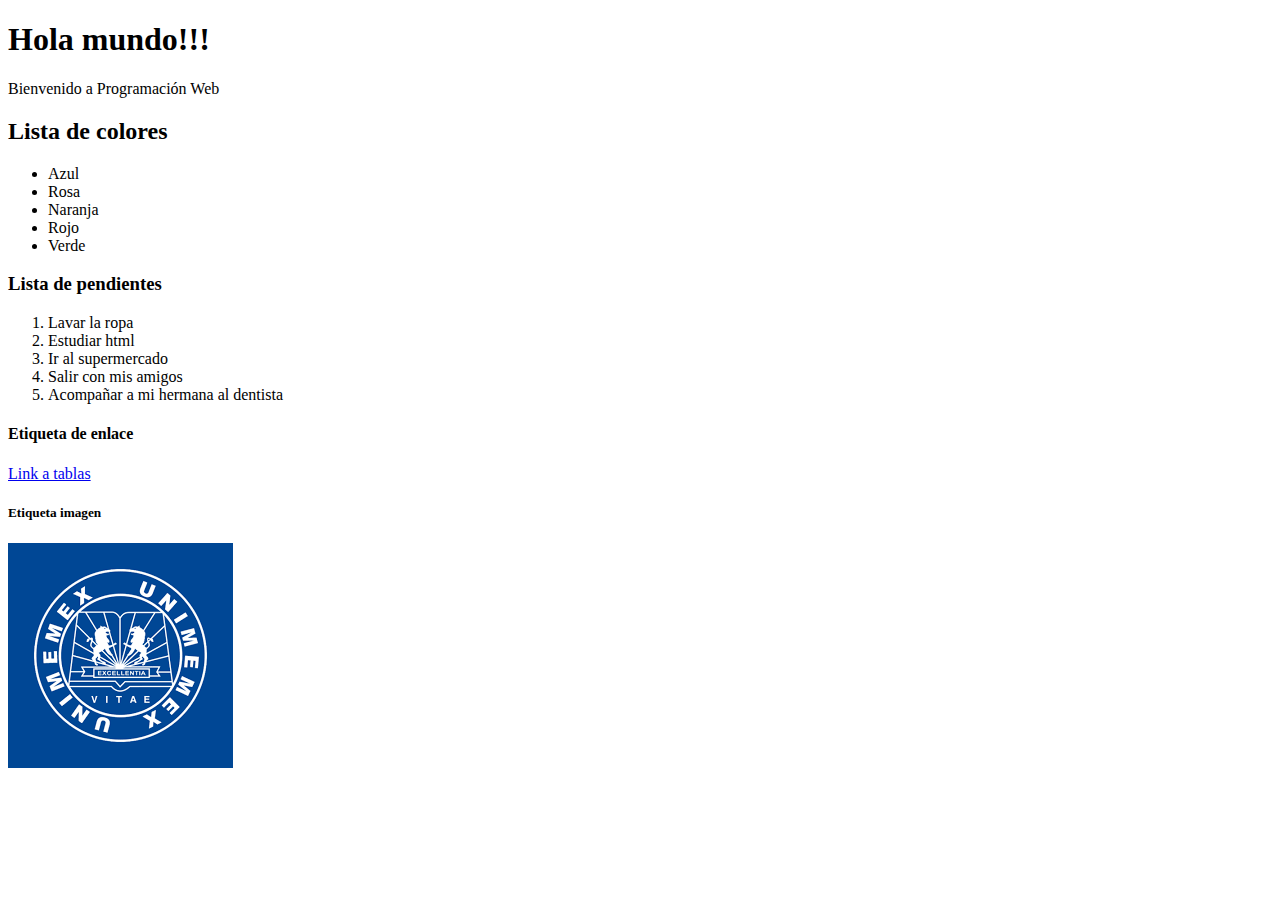
<file: Ejercicio 01/index.html>
<!DOCTYPE html>
<!-- Inicia HTML / Atributo lang para el idioma -->
<html lang="es">

	<!-- Inicia HEAD / Información no visible para el usuario -->
	<head>
		<!-- Codificación acentos y ñ -->
		<meta charset="UTF-8"> 
		<!-- El navegador adapta la página al tamaño de la pantalla-->
		<meta name="viewport" content="width=device-width, initial-scale=1.0"> 
		<!-- Titulo que aparece en la pestaña del navegador -->
		<title>Mi primera página con HTML</title>
	</head>
	<!-- Fin HEAD -->

	<!-- Inicia BODY / Contenido del sitio -->
	<body>
		
		<h1>Hola mundo!!!</h1> <!-- h1 etiqueta de encabezado / h1 a h6 -->
		
		<p>Bienvenido a Programación Web</p> <!-- p etiqueta de párrafo -->

		<h2>Lista de colores</h2>
		<ul> <!-- ul etiqueta lista desordenada -->
			<li>Azul</li>
			<li>Rosa</li>
			<li>Naranja</li>
			<li>Rojo</li>
			<li>Verde</li>
		</ul>

		<h3>Lista de pendientes</h3>
		<ol> <!-- ol etiqueta lista ordenada -->
			<li>Lavar la ropa</li>
			<li>Estudiar html</li>
			<li>Ir al supermercado</li>
			<li>Salir con mis amigos</li>
			<li>Acompañar a mi hermana al dentista</li>
		</ol>

		<h4>Etiqueta de enlace</h4>

		<a href="#">Link a tablas</a> <!-- Etiqueta de enlace -->

		<h5>Etiqueta imagen</h5>
		<img src="images/logo-unimex.png" alt="Logo de unimex" /> <!-- Etiqueta de imagen -->
	</body>
	<!-- Fin BODY-->

</html>
<!-- Fin HTML -->
</file>
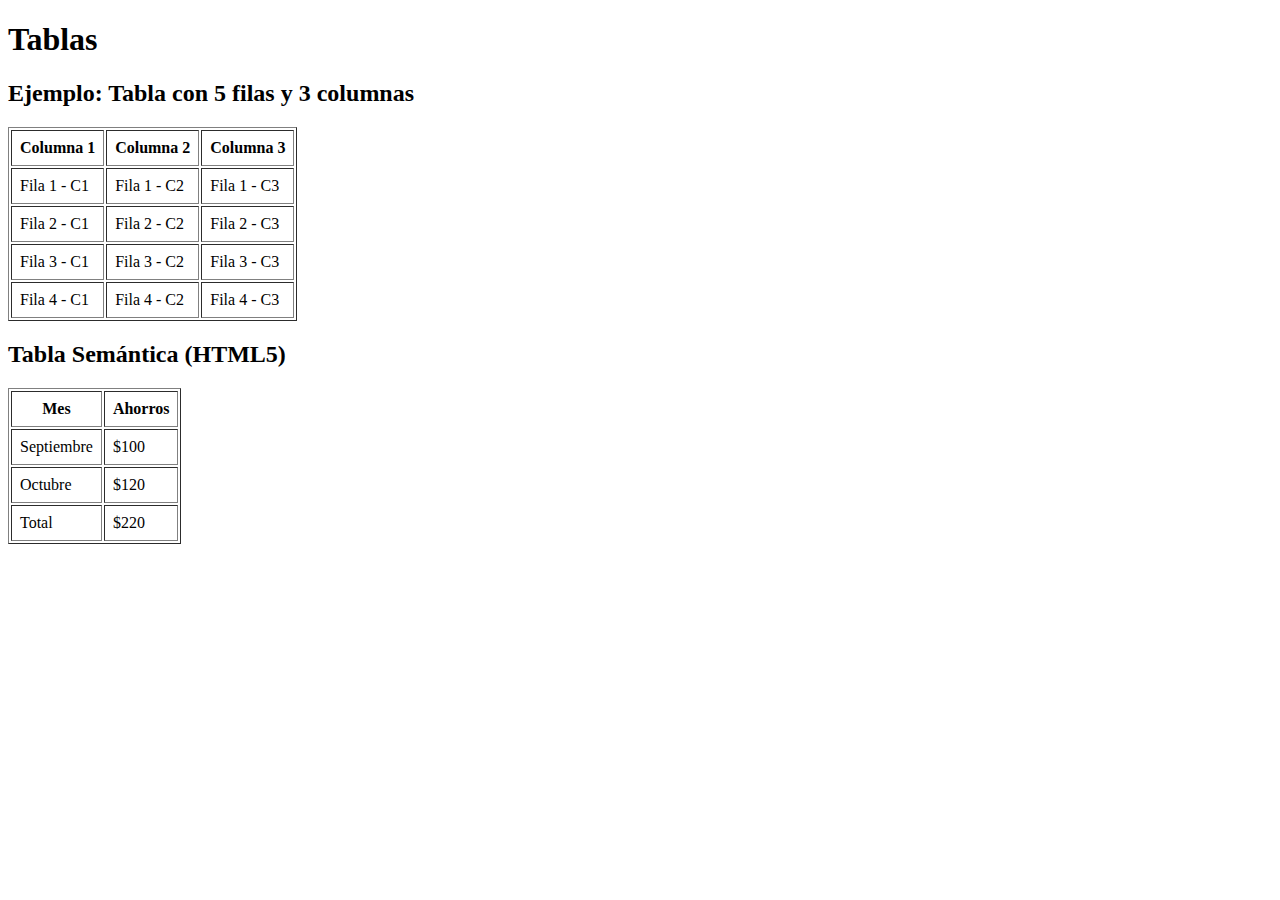
<file: Ejercicio 02/index.html>
<!DOCTYPE html>
<html lang="es">

<head>
	<meta charset="UTF-8">
	<meta name="viewport" content="width=device-width, initial-scale=1.0">
	<title>Tablas</title>
</head>

<body>

	<h1>Tablas</h1> 
	
	<h2>Ejemplo: Tabla con 5 filas y 3 columnas</h2>
	
	<!-- Inicia la tabla -->
	<table border="1" cellpadding="8">
	
		<!-- tr / etiqueta para filas Fila 1 -->
		<tr>
			<!-- th / celda de encabezado -->
			<th>Columna 1</th>
			<th>Columna 2</th>
			<th>Columna 3</th>
		</tr>
	
		<!-- Fila 2 -->
		<tr>
			<!-- td / celda de datos -->
			<td>Fila 1 - C1</td>
			<td>Fila 1 - C2</td>
			<td>Fila 1 - C3</td>
		</tr>
	
		<!-- Fila 3 -->
		<tr>
			<td>Fila 2 - C1</td>
			<td>Fila 2 - C2</td>
			<td>Fila 2 - C3</td>
		</tr>
	
		<!-- Fila 4 -->
		<tr>
			<td>Fila 3 - C1</td>
			<td>Fila 3 - C2</td>
			<td>Fila 3 - C3</td>
		</tr>
	
		<!-- Fila 5 -->
		<tr>
			<td>Fila 4 - C1</td>
			<td>Fila 4 - C2</td>
			<td>Fila 4 - C3</td>
		</tr>
	
	</table>
	<!-- Termina la tabla -->

	<h2>Tabla Semántica (HTML5)</h2>
	<!-- Tabla con thead/ tbody / tfoot -->
	<table border="1" cellpadding="8">
		<!-- Encabezado de la tabla -->
		<thead>
			<tr>
				<th>Mes</th>
				<th>Ahorros</th>
			</tr>
		</thead>
	
		<!-- Cuerpo de la tabla -->
		<tbody>
			<tr>
				<td>Septiembre</td>
				<td>$100</td>
			</tr>
			<tr>
				<td>Octubre</td>
				<td>$120</td>
			</tr>
		</tbody>
	
		<!-- Pie de la tabla -->
		<tfoot>
			<tr>
				<td>Total</td>
				<td>$220</td>
			</tr>
		</tfoot>
	</table>


</body>

</html>
</file>
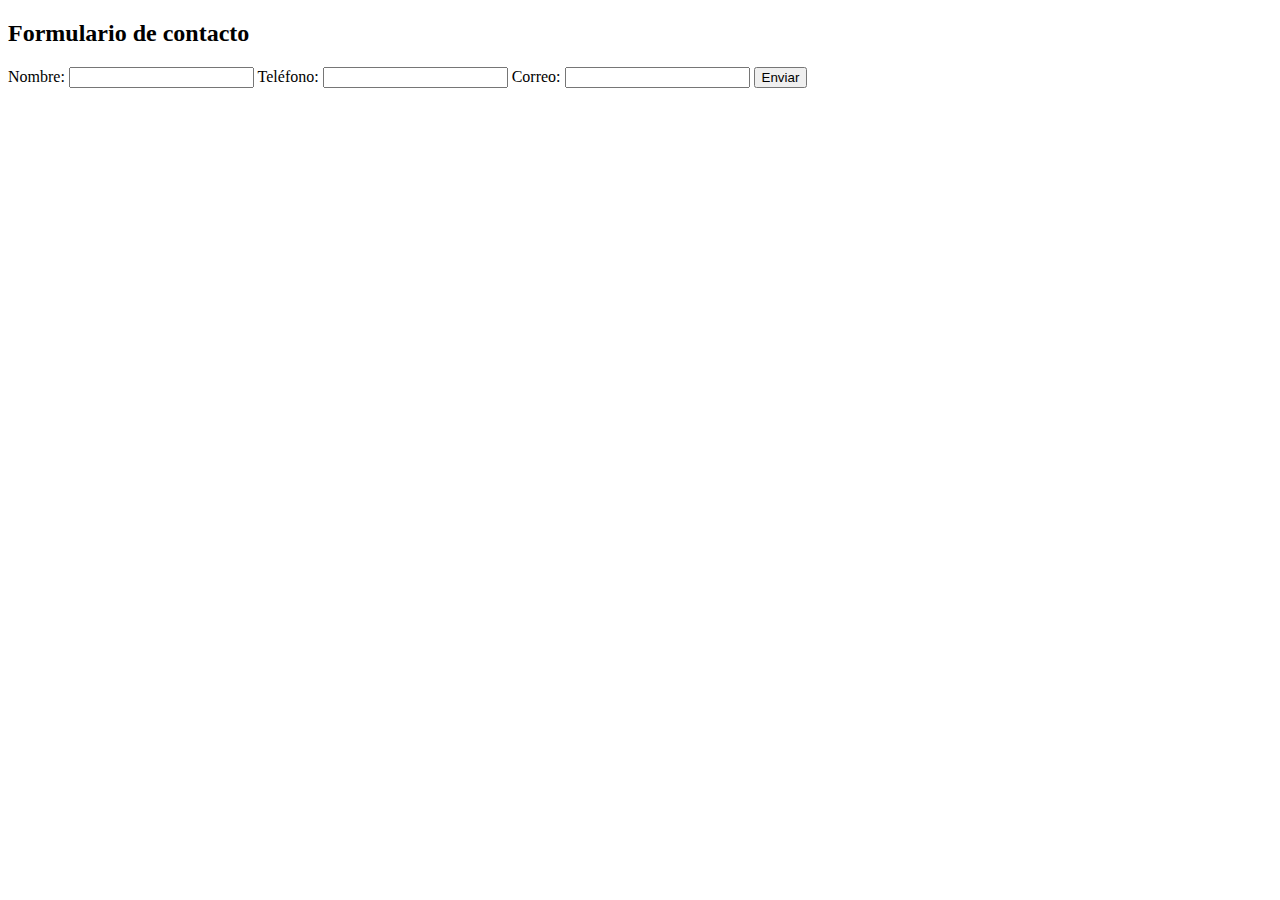
<file: Ejercicio 03/index.html>
<!DOCTYPE html>
<html lang="es">

<head>
	<meta charset="UTF-8">
	<meta name="viewport" content="width=device-width, initial-scale=1.0">
	<title>Formulario</title>
</head>


<body>

	<h2>Formulario de contacto</h2>

	<!-- Inicio del formulario -->
	<form action="#" method="post">
		<!-- action: indica a qué archivo se envían los datos del formulario -->
		<!-- method: define cómo se envían los datos: GET (en la URL) o POST (ocultos) -->

		<!-- Campo de nombre y de tipo texto -->
		<label for="nombre">Nombre:</label>
		<input type="text" id="nombre" name="nombre" required>

		<!-- Campo de teléfono y de tipo tel -->
		<label for="telefono">Teléfono:</label>
		<input type="tel" id="telefono" name="telefono" required>


		<!-- Campo de correo y de tipo email -->
		<label for="correo">Correo:</label>
		<input type="email" id="correo" name="correo" required>


		<!-- Botón de enviar -->
		<button type="submit">Enviar</button>

	</form>
	<!-- Fin del formulario -->

</body>

</html>
</file>
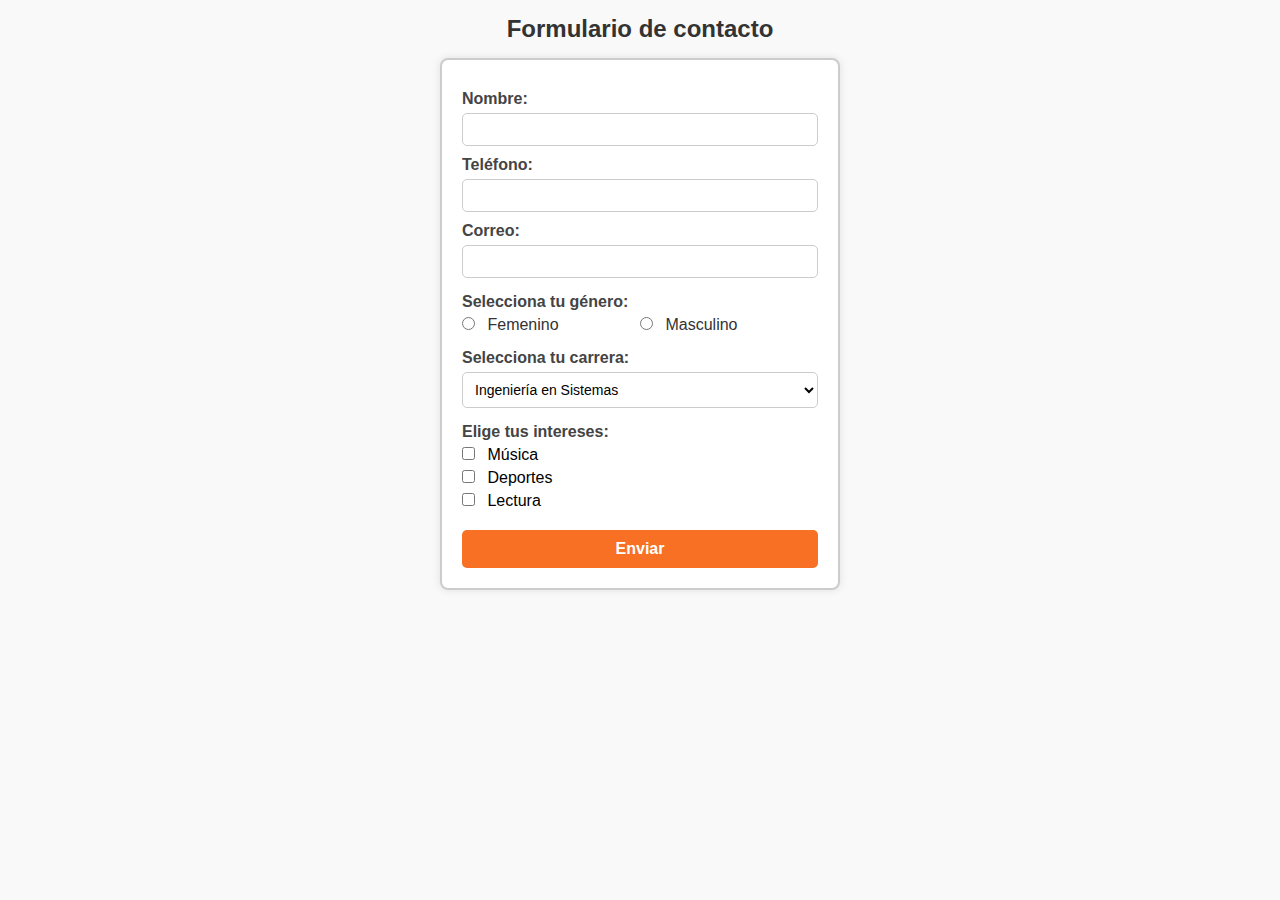
<file: Ejercicio 04/index.html>
<!DOCTYPE html>
<html lang="es">
	<head>
		<meta charset="UTF-8">
		<meta name="viewport" content="width=device-width, initial-scale=1.0">
		<title>Formulario con estilos</title>
		<link rel="stylesheet" href="css/style.css"> <!-- Establecer relaciones con otros documentos, enlaces o archivos -->
	</head>

	<body>
		<h2>Formulario de contacto</h2>

		<!-- Inicio del formulario -->
		<form id="form-contact" action="#" method="post">
			<!-- action: indica a qué archivo se envían los datos del formulario -->
			<!-- method: define cómo se envían los datos: GET (en la URL) o POST (ocultos) -->

			<!-- Campo de nombre y de tipo texto / required indica que el campo debe ser completado -->
			<label class="label" for="nombre">Nombre:</label>
			<input type="text" id="nombre" name="nombre" required>
			<!-- name: nombre del dato que se enviará -->
			<!-- value: valor que contiene el campo -->

			<!-- Campo de teléfono y de tipo tel -->
			<label class="label" for="telefono">Teléfono:</label>
			<input type="tel" id="telefono" name="telefono" required>

			<!-- Campo de correo y de tipo email -->
			<label class="label" for="correo">Correo:</label>
			<input type="email" id="correo" name="correo" required>

			<!-- Radio buttons  -->
			<p>Selecciona tu género:</p>
			<div class="flex">
				<div class="input-radio">
					<input type="radio" id="femenino" name="genero" value="Femenino">
					<label class="label-inline" for="femenino">Femenino</label>
				</div>
				<div class="input-radio">
					<input type="radio" id="masculino" name="genero" value="Masculino">
					<label class="label-inline" for="masculino">Masculino</label>
				</div>
			</div>
			
			
			<!-- Lista desplegable -->
			<label class="label" for="carrera">Selecciona tu carrera:</label>
			<select id="carrera" name="carrera">
				<option value="sistemas">Ingeniería en Sistemas</option>
				<option value="industrial">Ingeniería Industrial</option>
				<option value="civil">Ingeniería Civil</option>
				<option value="otro">Otra</option>
			</select>

			<!-- Checkbox  de selecciones múltiples -->
			<p>Elige tus intereses:</p>
			<div class="input-box">
				<input type="checkbox" id="musica" name="intereses" value="Música">
				<label for="musica">Música</label>
			</div>
			
			<div class="input-box">
				<input type="checkbox" id="deportes" name="intereses" value="Deportes">
				<label for="deportes">Deportes</label>
			</div>
			
			<div class="input-box">
				<input type="checkbox" id="lectura" name="intereses" value="Lectura">
				<label for="lectura">Lectura</label>
			</div>
			<!-- Botón de enviar -->
			<button type="submit" class="btn-send">Enviar</button>

		</form>
		<!-- Fin del formulario -->

	</body>

</html>
</file>
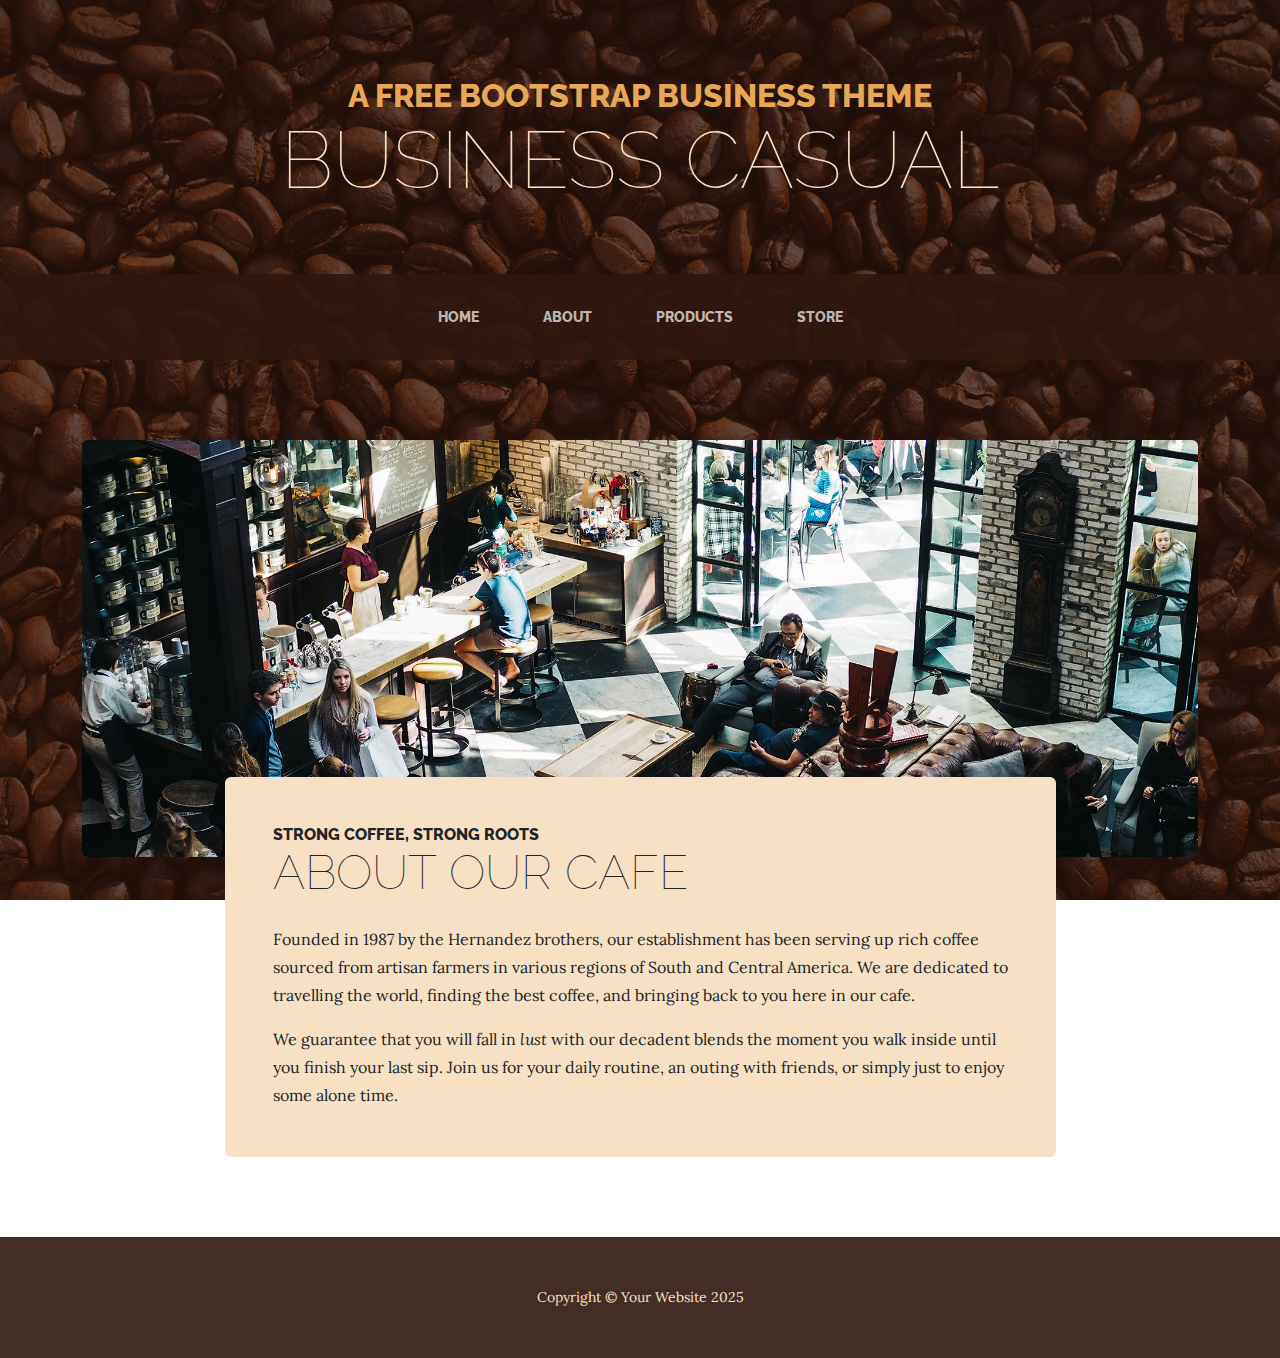
<file: tarea-02/about.html>
<!DOCTYPE html>
<html lang="en">
    <head>
        <meta charset="utf-8" />
        <meta name="viewport" content="width=device-width, initial-scale=1, shrink-to-fit=no" />
        <meta name="description" content="" />
        <meta name="author" content="" />
        <title>Business Casual - Start Bootstrap Theme</title>
        <link rel="icon" type="image/x-icon" href="assets/favicon.ico" />
        <!-- Google fonts-->
        <link href="https://fonts.googleapis.com/css?family=Raleway:100,100i,200,200i,300,300i,400,400i,500,500i,600,600i,700,700i,800,800i,900,900i" rel="stylesheet" />
        <link href="https://fonts.googleapis.com/css?family=Lora:400,400i,700,700i" rel="stylesheet" />
        <!-- Core theme CSS (includes Bootstrap)-->
        <link href="css/styles.css" rel="stylesheet" />
    </head>
    <body>
        <header>
            <h1 class="site-heading text-center text-faded d-none d-lg-block">
                <span class="site-heading-upper text-primary mb-3">A Free Bootstrap Business Theme</span>
                <span class="site-heading-lower">Business Casual</span>
            </h1>
        </header>
        <!-- Navigation-->
        <nav class="navbar navbar-expand-lg navbar-dark py-lg-4" id="mainNav">
            <div class="container">
                <a class="navbar-brand text-uppercase fw-bold d-lg-none" href="#">Start Bootstrap</a>
                <button class="navbar-toggler" type="button" data-bs-toggle="collapse" data-bs-target="#navbarSupportedContent" aria-controls="navbarSupportedContent" aria-expanded="false" aria-label="Toggle navigation"><span class="navbar-toggler-icon"></span></button>
                <div class="collapse navbar-collapse" id="navbarSupportedContent">
                    <ul class="navbar-nav mx-auto">
                        <li class="nav-item px-lg-4"><a class="nav-link text-uppercase" href="#">Home</a></li>
                        <li class="nav-item px-lg-4"><a class="nav-link text-uppercase" href="#">About</a></li>
                        <li class="nav-item px-lg-4"><a class="nav-link text-uppercase" href="#">Products</a></li>
                        <li class="nav-item px-lg-4"><a class="nav-link text-uppercase" href="#">Store</a></li>
                    </ul>
                </div>
            </div>
        </nav>
        <section class="page-section about-heading">
            <div class="container">
                <img class="img-fluid rounded about-heading-img mb-3 mb-lg-0" src="assets/img/about.jpg" alt="..." />
                <div class="about-heading-content">
                    <div class="row">
                        <div class="col-xl-9 col-lg-10 mx-auto">
                            <div class="bg-faded rounded p-5">
                                <h2 class="section-heading mb-4">
                                    <span class="section-heading-upper">Strong Coffee, Strong Roots</span>
                                    <span class="section-heading-lower">About Our Cafe</span>
                                </h2>
                                <p>Founded in 1987 by the Hernandez brothers, our establishment has been serving up rich coffee sourced from artisan farmers in various regions of South and Central America. We are dedicated to travelling the world, finding the best coffee, and bringing back to you here in our cafe.</p>
                                <p class="mb-0">
                                    We guarantee that you will fall in
                                    <em>lust</em>
                                    with our decadent blends the moment you walk inside until you finish your last sip. Join us for your daily routine, an outing with friends, or simply just to enjoy some alone time.
                                </p>
                            </div>
                        </div>
                    </div>
                </div>
            </div>
        </section>
        <footer class="footer text-faded text-center py-5">
            <div class="container"><p class="m-0 small">Copyright &copy; Your Website 2025</p></div>
        </footer>
        <!-- Bootstrap core JS-->
        <script src="https://cdn.jsdelivr.net/npm/bootstrap@5.2.3/dist/js/bootstrap.bundle.min.js"></script>
        <!-- Core theme JS-->
        <script src="js/scripts.js"></script>
    </body>
</html>
</file>
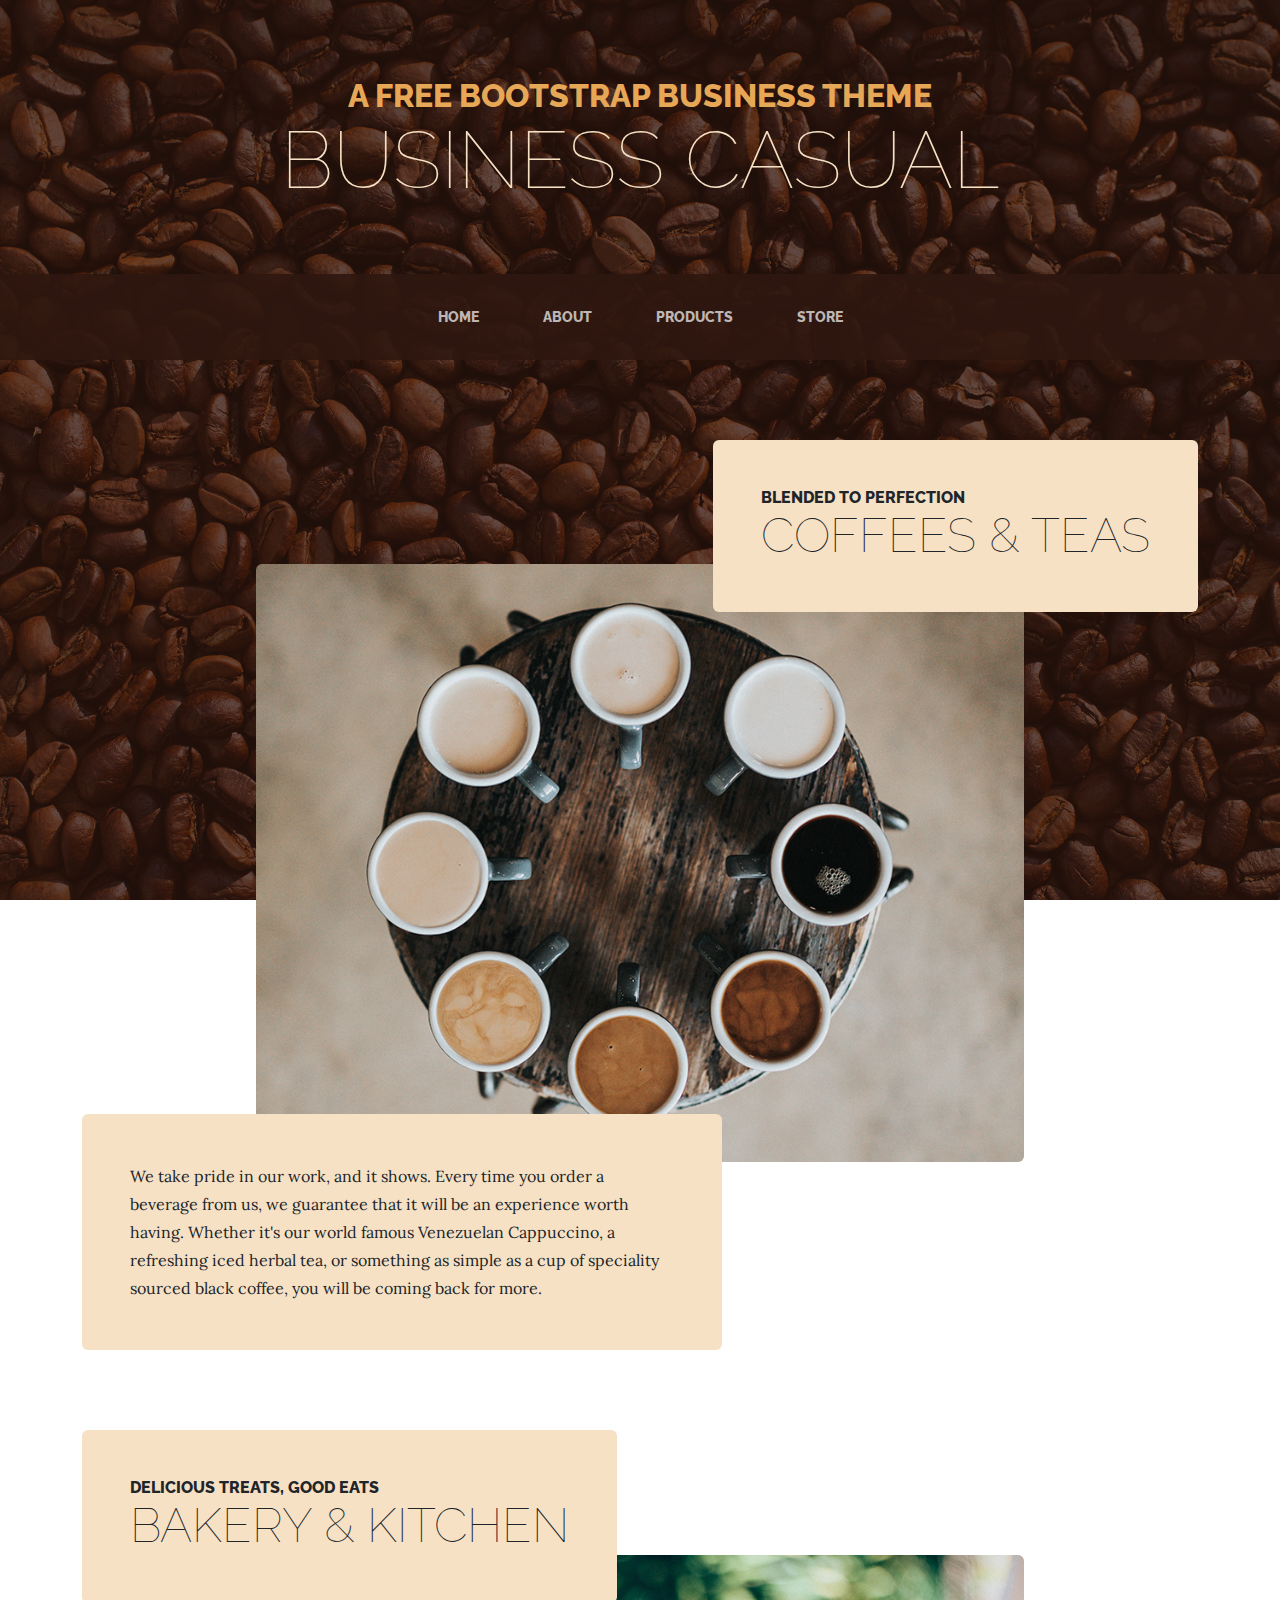
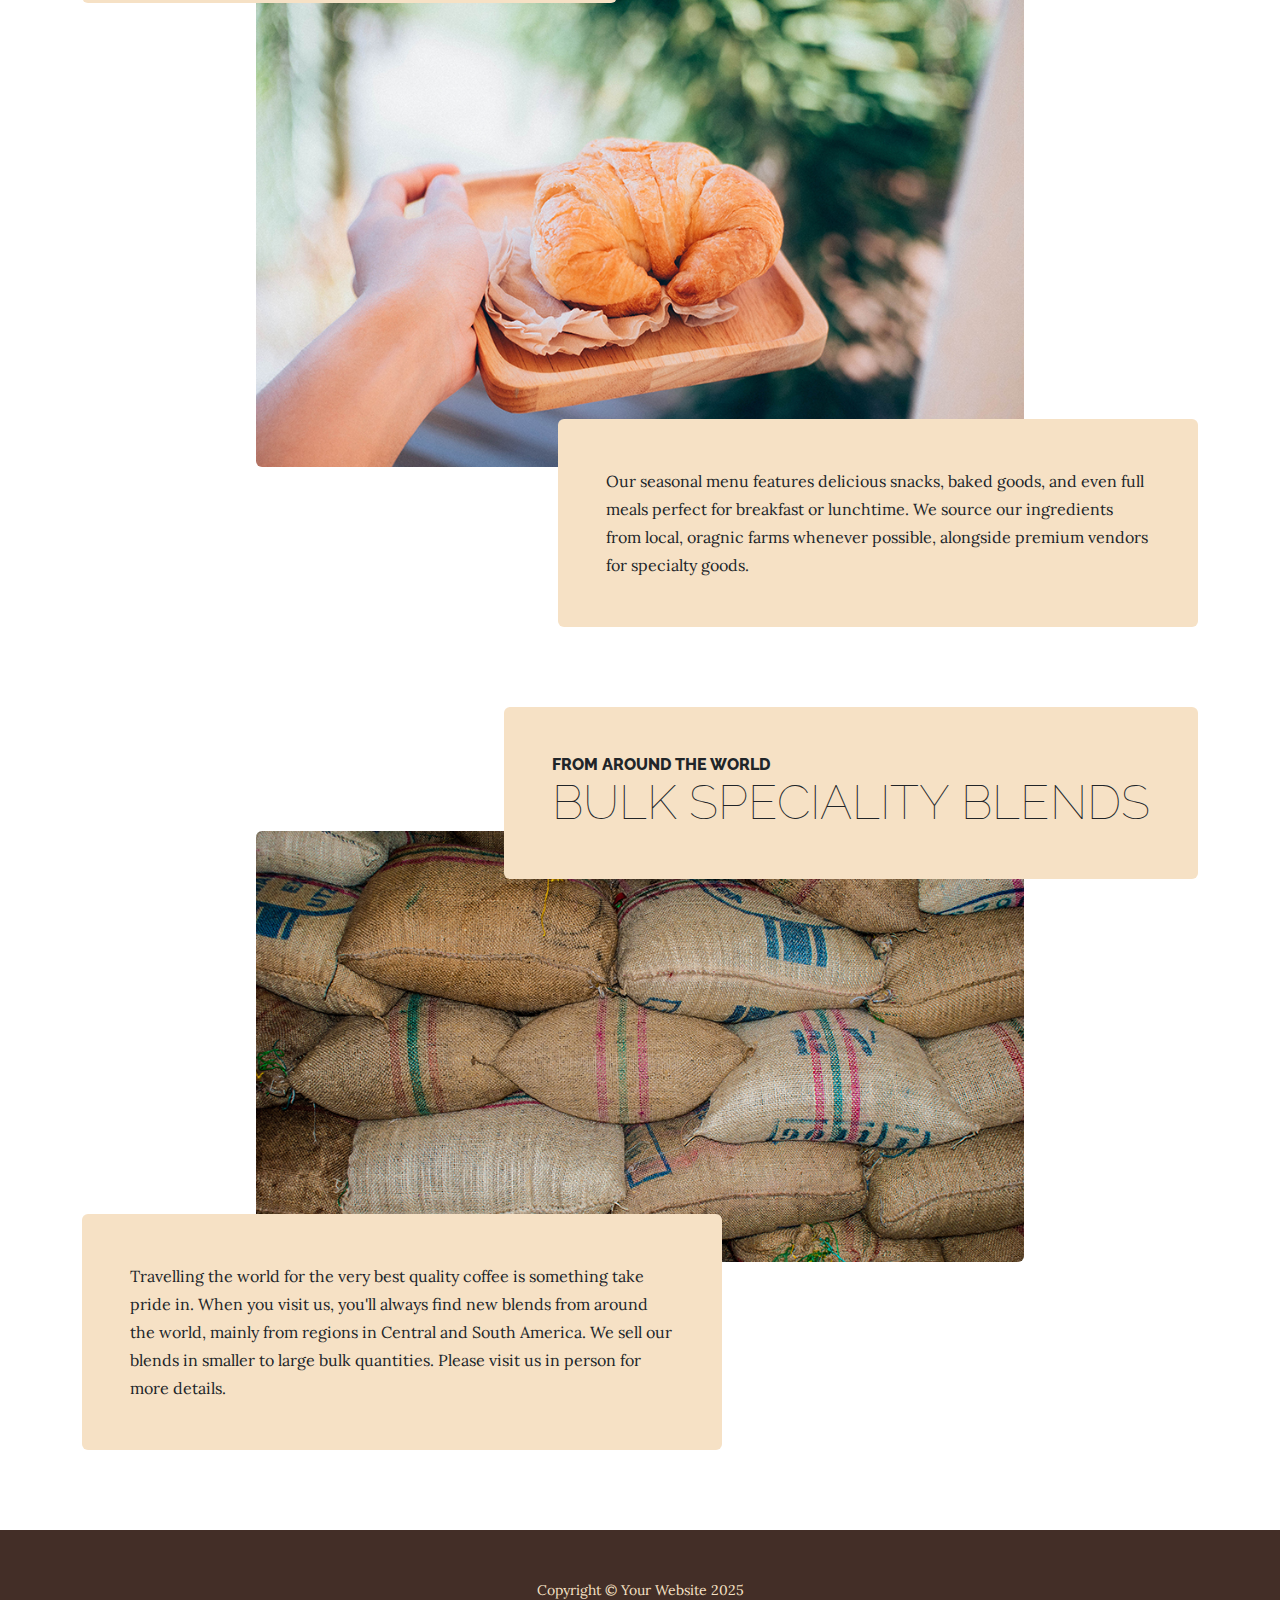
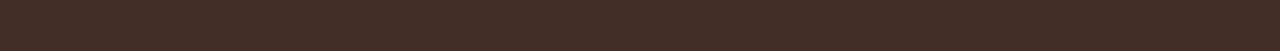
<file: tarea-02/products.html>
<!DOCTYPE html>
<html lang="en">
    <head>
        <meta charset="utf-8" />
        <meta name="viewport" content="width=device-width, initial-scale=1, shrink-to-fit=no" />
        <meta name="description" content="" />
        <meta name="author" content="" />
        <title>Business Casual - Start Bootstrap Theme</title>
        <link rel="icon" type="image/x-icon" href="assets/favicon.ico" />
        <!-- Google fonts-->
        <link href="https://fonts.googleapis.com/css?family=Raleway:100,100i,200,200i,300,300i,400,400i,500,500i,600,600i,700,700i,800,800i,900,900i" rel="stylesheet" />
        <link href="https://fonts.googleapis.com/css?family=Lora:400,400i,700,700i" rel="stylesheet" />
        <!-- Core theme CSS (includes Bootstrap)-->
        <link href="css/styles.css" rel="stylesheet" />
    </head>
    <body>
        <header>
            <h1 class="site-heading text-center text-faded d-none d-lg-block">
                <span class="site-heading-upper text-primary mb-3">A Free Bootstrap Business Theme</span>
                <span class="site-heading-lower">Business Casual</span>
            </h1>
        </header>
        <!-- Navigation-->
        <nav class="navbar navbar-expand-lg navbar-dark py-lg-4" id="mainNav">
            <div class="container">
                <a class="navbar-brand text-uppercase fw-bold d-lg-none" href="#">Start Bootstrap</a>
                <button class="navbar-toggler" type="button" data-bs-toggle="collapse" data-bs-target="#navbarSupportedContent" aria-controls="navbarSupportedContent" aria-expanded="false" aria-label="Toggle navigation"><span class="navbar-toggler-icon"></span></button>
                <div class="collapse navbar-collapse" id="navbarSupportedContent">
                    <ul class="navbar-nav mx-auto">
                        <li class="nav-item px-lg-4"><a class="nav-link text-uppercase" href="#">Home</a></li>
                        <li class="nav-item px-lg-4"><a class="nav-link text-uppercase" href="#">About</a></li>
                        <li class="nav-item px-lg-4"><a class="nav-link text-uppercase" href="#">Products</a></li>
                        <li class="nav-item px-lg-4"><a class="nav-link text-uppercase" href="#">Store</a></li>
                    </ul>
                </div>
            </div>
        </nav>
        <section class="page-section">
            <div class="container">
                <div class="product-item">
                    <div class="product-item-title d-flex">
                        <div class="bg-faded p-5 d-flex ms-auto rounded">
                            <h2 class="section-heading mb-0">
                                <span class="section-heading-upper">Blended to Perfection</span>
                                <span class="section-heading-lower">Coffees & Teas</span>
                            </h2>
                        </div>
                    </div>
                    <img class="product-item-img mx-auto d-flex rounded img-fluid mb-3 mb-lg-0" src="assets/img/products-01.jpg" alt="..." />
                    <div class="product-item-description d-flex me-auto">
                        <div class="bg-faded p-5 rounded"><p class="mb-0">We take pride in our work, and it shows. Every time you order a beverage from us, we guarantee that it will be an experience worth having. Whether it's our world famous Venezuelan Cappuccino, a refreshing iced herbal tea, or something as simple as a cup of speciality sourced black coffee, you will be coming back for more.</p></div>
                    </div>
                </div>
            </div>
        </section>
        <section class="page-section">
            <div class="container">
                <div class="product-item">
                    <div class="product-item-title d-flex">
                        <div class="bg-faded p-5 d-flex me-auto rounded">
                            <h2 class="section-heading mb-0">
                                <span class="section-heading-upper">Delicious Treats, Good Eats</span>
                                <span class="section-heading-lower">Bakery & Kitchen</span>
                            </h2>
                        </div>
                    </div>
                    <img class="product-item-img mx-auto d-flex rounded img-fluid mb-3 mb-lg-0" src="assets/img/products-02.jpg" alt="..." />
                    <div class="product-item-description d-flex ms-auto">
                        <div class="bg-faded p-5 rounded"><p class="mb-0">Our seasonal menu features delicious snacks, baked goods, and even full meals perfect for breakfast or lunchtime. We source our ingredients from local, oragnic farms whenever possible, alongside premium vendors for specialty goods.</p></div>
                    </div>
                </div>
            </div>
        </section>
        <section class="page-section">
            <div class="container">
                <div class="product-item">
                    <div class="product-item-title d-flex">
                        <div class="bg-faded p-5 d-flex ms-auto rounded">
                            <h2 class="section-heading mb-0">
                                <span class="section-heading-upper">From Around the World</span>
                                <span class="section-heading-lower">Bulk Speciality Blends</span>
                            </h2>
                        </div>
                    </div>
                    <img class="product-item-img mx-auto d-flex rounded img-fluid mb-3 mb-lg-0" src="assets/img/products-03.jpg" alt="..." />
                    <div class="product-item-description d-flex me-auto">
                        <div class="bg-faded p-5 rounded"><p class="mb-0">Travelling the world for the very best quality coffee is something take pride in. When you visit us, you'll always find new blends from around the world, mainly from regions in Central and South America. We sell our blends in smaller to large bulk quantities. Please visit us in person for more details.</p></div>
                    </div>
                </div>
            </div>
        </section>
        <footer class="footer text-faded text-center py-5">
            <div class="container"><p class="m-0 small">Copyright &copy; Your Website 2025</p></div>
        </footer>
        <!-- Bootstrap core JS-->
        <script src="https://cdn.jsdelivr.net/npm/bootstrap@5.2.3/dist/js/bootstrap.bundle.min.js"></script>
        <!-- Core theme JS-->
        <script src="js/scripts.js"></script>
    </body>
</html>
</file>
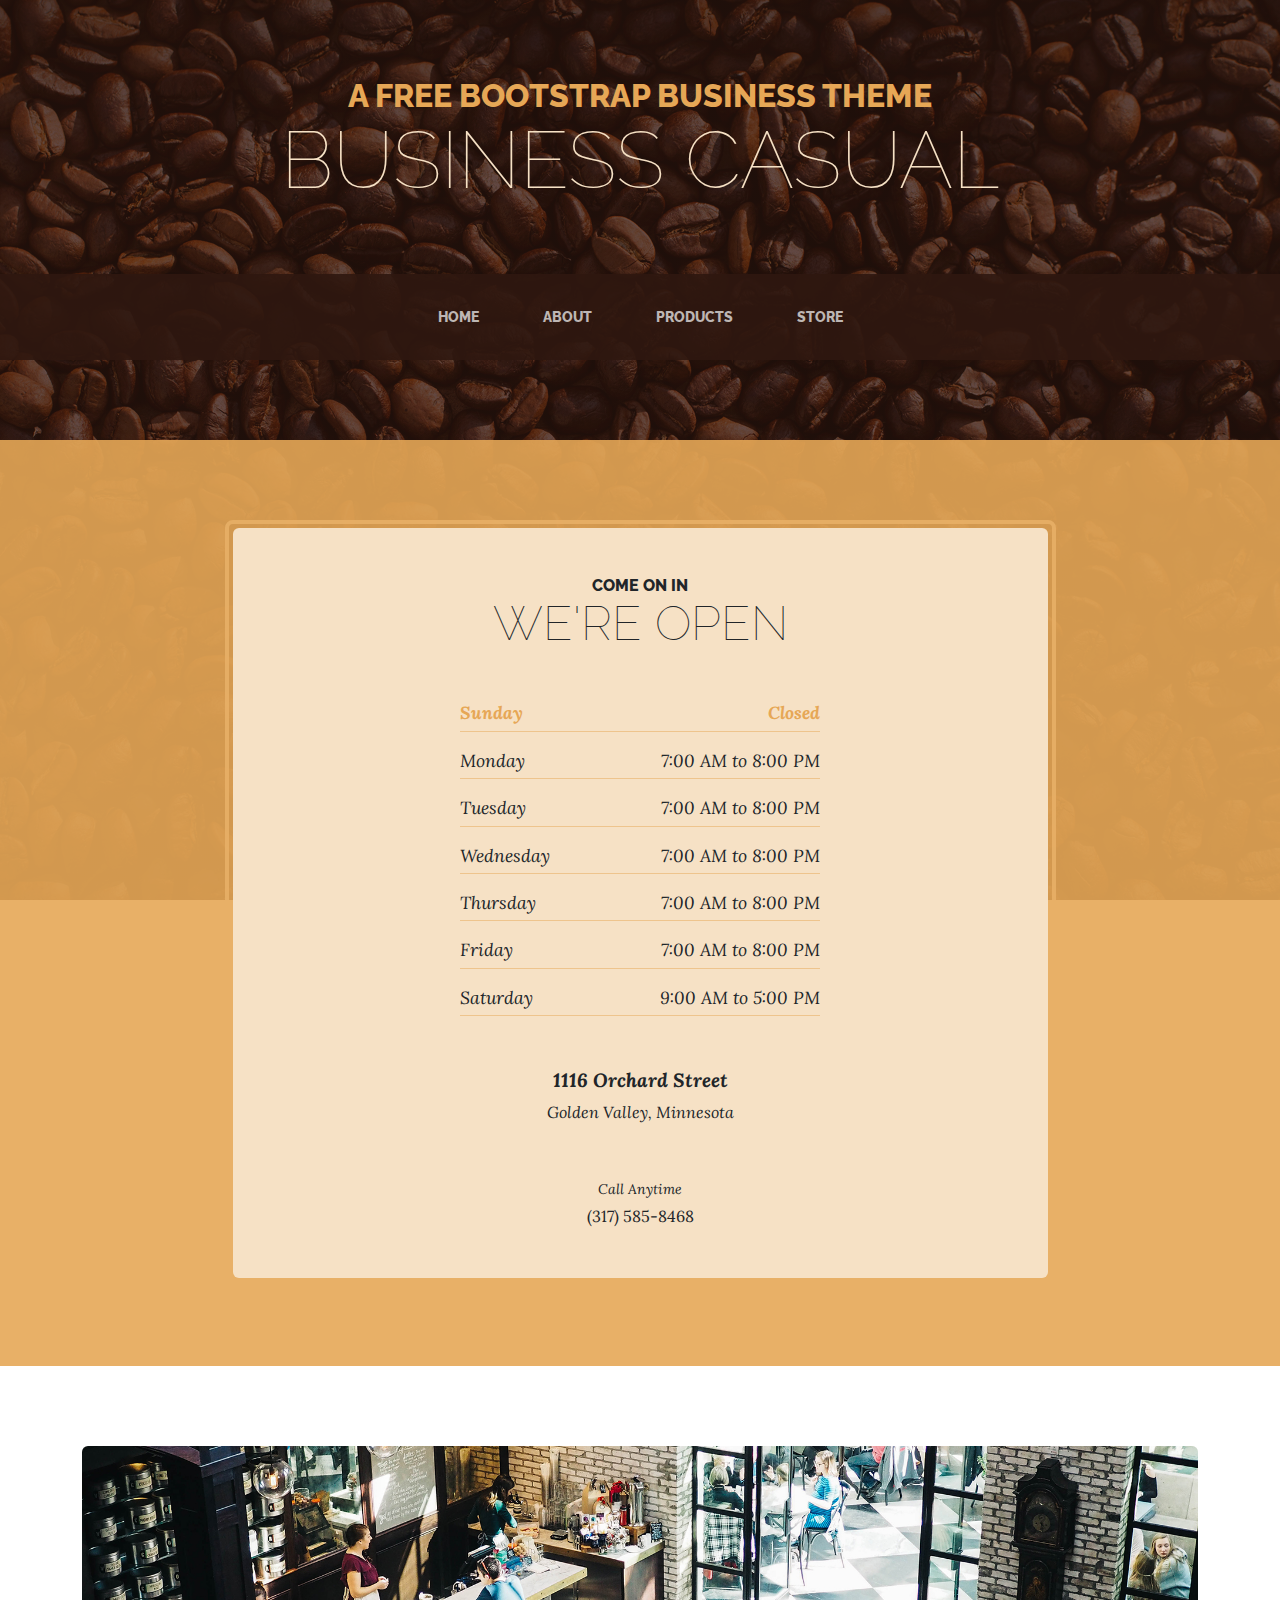
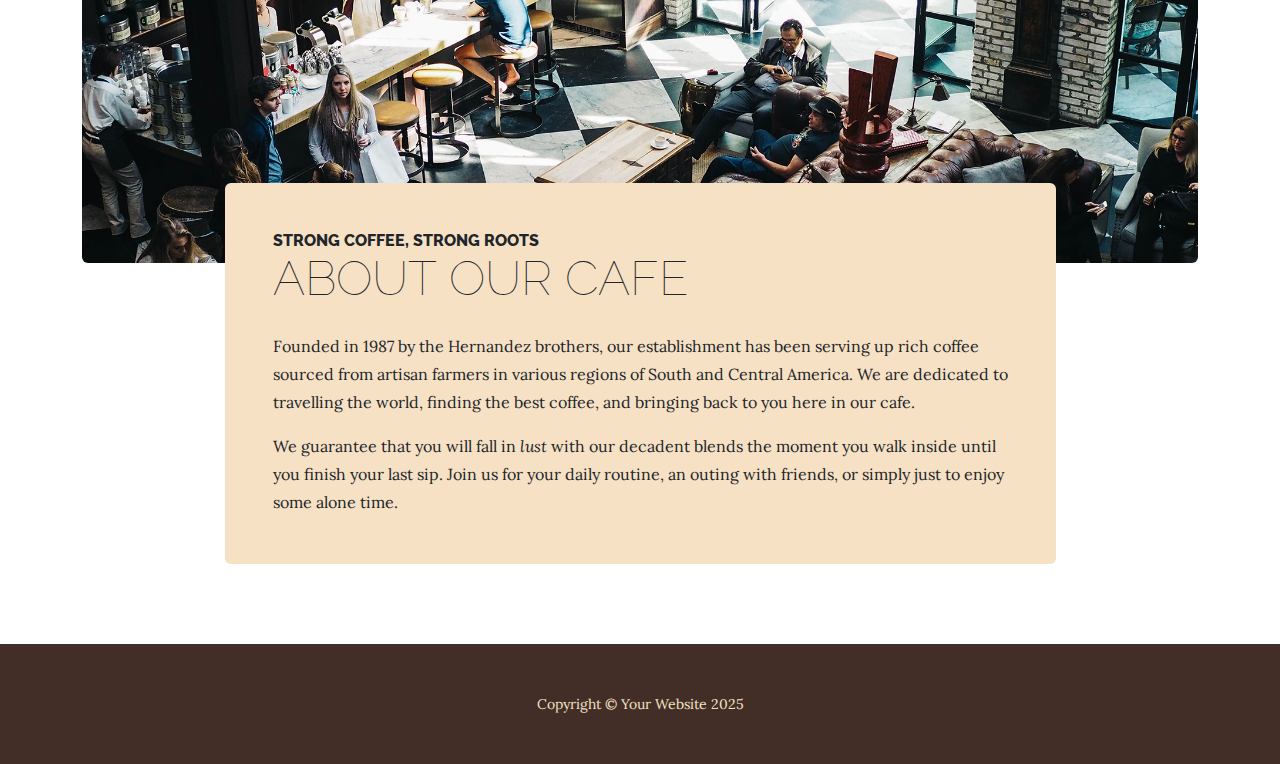
<file: tarea-02/store.html>
<!DOCTYPE html>
<html lang="en">
    <head>
        <meta charset="utf-8" />
        <meta name="viewport" content="width=device-width, initial-scale=1, shrink-to-fit=no" />
        <meta name="description" content="" />
        <meta name="author" content="" />
        <title>Business Casual - Start Bootstrap Theme</title>
        <link rel="icon" type="image/x-icon" href="assets/favicon.ico" />
        <!-- Google fonts-->
        <link href="https://fonts.googleapis.com/css?family=Raleway:100,100i,200,200i,300,300i,400,400i,500,500i,600,600i,700,700i,800,800i,900,900i" rel="stylesheet" />
        <link href="https://fonts.googleapis.com/css?family=Lora:400,400i,700,700i" rel="stylesheet" />
        <!-- Core theme CSS (includes Bootstrap)-->
        <link href="css/styles.css" rel="stylesheet" />
    </head>
    <body>
        <header>
            <h1 class="site-heading text-center text-faded d-none d-lg-block">
                <span class="site-heading-upper text-primary mb-3">A Free Bootstrap Business Theme</span>
                <span class="site-heading-lower">Business Casual</span>
            </h1>
        </header>
        <!-- Navigation-->
        <nav class="navbar navbar-expand-lg navbar-dark py-lg-4" id="mainNav">
            <div class="container">
                <a class="navbar-brand text-uppercase fw-bold d-lg-none" href="#">Start Bootstrap</a>
                <button class="navbar-toggler" type="button" data-bs-toggle="collapse" data-bs-target="#navbarSupportedContent" aria-controls="navbarSupportedContent" aria-expanded="false" aria-label="Toggle navigation"><span class="navbar-toggler-icon"></span></button>
                <div class="collapse navbar-collapse" id="navbarSupportedContent">
                    <ul class="navbar-nav mx-auto">
                        <li class="nav-item px-lg-4"><a class="nav-link text-uppercase" href="#">Home</a></li>
                        <li class="nav-item px-lg-4"><a class="nav-link text-uppercase" href="#">About</a></li>
                        <li class="nav-item px-lg-4"><a class="nav-link text-uppercase" href="#">Products</a></li>
                        <li class="nav-item px-lg-4"><a class="nav-link text-uppercase" href="#">Store</a></li>
                    </ul>
                </div>
            </div>
        </nav>
        <section class="page-section cta">
            <div class="container">
                <div class="row">
                    <div class="col-xl-9 mx-auto">
                        <div class="cta-inner bg-faded text-center rounded">
                            <h2 class="section-heading mb-5">
                                <span class="section-heading-upper">Come On In</span>
                                <span class="section-heading-lower">We're Open</span>
                            </h2>
                            <ul class="list-unstyled list-hours mb-5 text-left mx-auto">
                                <li class="list-unstyled-item list-hours-item d-flex">
                                    Sunday
                                    <span class="ms-auto">Closed</span>
                                </li>
                                <li class="list-unstyled-item list-hours-item d-flex">
                                    Monday
                                    <span class="ms-auto">7:00 AM to 8:00 PM</span>
                                </li>
                                <li class="list-unstyled-item list-hours-item d-flex">
                                    Tuesday
                                    <span class="ms-auto">7:00 AM to 8:00 PM</span>
                                </li>
                                <li class="list-unstyled-item list-hours-item d-flex">
                                    Wednesday
                                    <span class="ms-auto">7:00 AM to 8:00 PM</span>
                                </li>
                                <li class="list-unstyled-item list-hours-item d-flex">
                                    Thursday
                                    <span class="ms-auto">7:00 AM to 8:00 PM</span>
                                </li>
                                <li class="list-unstyled-item list-hours-item d-flex">
                                    Friday
                                    <span class="ms-auto">7:00 AM to 8:00 PM</span>
                                </li>
                                <li class="list-unstyled-item list-hours-item d-flex">
                                    Saturday
                                    <span class="ms-auto">9:00 AM to 5:00 PM</span>
                                </li>
                            </ul>
                            <p class="address mb-5">
                                <em>
                                    <strong>1116 Orchard Street</strong>
                                    <br />
                                    Golden Valley, Minnesota
                                </em>
                            </p>
                            <p class="mb-0">
                                <small><em>Call Anytime</em></small>
                                <br />
                                (317) 585-8468
                            </p>
                        </div>
                    </div>
                </div>
            </div>
        </section>
        <section class="page-section about-heading">
            <div class="container">
                <img class="img-fluid rounded about-heading-img mb-3 mb-lg-0" src="assets/img/about.jpg" alt="..." />
                <div class="about-heading-content">
                    <div class="row">
                        <div class="col-xl-9 col-lg-10 mx-auto">
                            <div class="bg-faded rounded p-5">
                                <h2 class="section-heading mb-4">
                                    <span class="section-heading-upper">Strong Coffee, Strong Roots</span>
                                    <span class="section-heading-lower">About Our Cafe</span>
                                </h2>
                                <p>Founded in 1987 by the Hernandez brothers, our establishment has been serving up rich coffee sourced from artisan farmers in various regions of South and Central America. We are dedicated to travelling the world, finding the best coffee, and bringing back to you here in our cafe.</p>
                                <p class="mb-0">
                                    We guarantee that you will fall in
                                    <em>lust</em>
                                    with our decadent blends the moment you walk inside until you finish your last sip. Join us for your daily routine, an outing with friends, or simply just to enjoy some alone time.
                                </p>
                            </div>
                        </div>
                    </div>
                </div>
            </div>
        </section>
        <footer class="footer text-faded text-center py-5">
            <div class="container"><p class="m-0 small">Copyright &copy; Your Website 2025</p></div>
        </footer>
        <!-- Bootstrap core JS-->
        <script src="https://cdn.jsdelivr.net/npm/bootstrap@5.2.3/dist/js/bootstrap.bundle.min.js"></script>
        <!-- Core theme JS-->
        <script src="js/scripts.js"></script>
    </body>
</html>
</file>
<file: Ejercicio 04/css/style.css>
/* Estilos generales */

/* Elimina los márgenes/paddings por defecto, para mejor el tamaño de los elementos */
* {
	margin: 0;
	padding: 0;
	box-sizing: border-box; /* Quita los rellenos internos por defecto de los elementos */
}

/* Estilo desde etiqueta */
body {
	font-family: Arial, sans-serif;
	background-color: #f9f9f9;
}

h2 {
	text-align: center;
	color: #333;
	margin: 15px 0;
}

/* Estilos con ID*/
#form-contact {
	max-width: 400px;
	margin: 0 auto; 
	padding: 20px;
	background-color: #fff;
	border: 2px solid #ccc;
	border-radius: 8px;
	box-shadow: 0 0 8px rgba(0, 0, 0, 0.1);
}

/* Estilos con clase */
.label {
	display: block;
	margin-top: 10px;
	font-weight: bold;
	color: #444;
}

.label-inline {
	margin-bottom: 5px;
	display: inline-block;
	color: #333;
}

/* Campos de entrada */
input[type="text"],
input[type="tel"],
input[type="email"] {
	width: 100%;
	padding: 8px;
	margin-top: 5px;
	border: 1px solid #ccc;
	border-radius: 5px;
}

/* Estilos para radio y checkbox */
input[type="radio"],
input[type="checkbox"] {
	margin-right: 8px;
	accent-color: #f77023;
	/* color del check o radio en navegadores modernos */
	cursor: pointer;
}

.input-box {
	margin: 5px 0;
}

/* Estilo para los p dentro del id */
#form-contact p {
	margin-top: 15px;
	font-weight: bold;
	color: #444;
	margin-bottom: 5px;
}

/* Estilos para el select */
select {
	width: 100%;
	padding: 8px;
	margin-top: 5px;
	border: 1px solid #ccc;
	border-radius: 5px;
	background-color: #fff;
	font-size: 14px;
	cursor: pointer;
	transition: border-color 0.3s ease;
}

/* Hover del select */
select:hover {
	border-color: #f77023;
}

/* focus del select */
select:focus {
	outline: none;
	border-color: #f77023;
	box-shadow: 0 0 5px rgba(247, 112, 35, 0.5);
}

/* Botón */
.btn-send {
	margin-top: 15px;
	width: 100%;
	padding: 10px;
	background-color: #f77023;
	border: none;
	color: white;
	font-size: 16px;
	font-weight: bold;
	border-radius: 5px;
	cursor: pointer;
	transition: 1s all ease;
}

/* Hover del botón */
.btn-send:hover {
	background-color: #a14510;
}

.flex {
	display: flex;
}

.input-radio {
	width: 50%;
}

/* Estilos para pantallas de tablets y celulares*/
@media screen and (max-width: 768px) {
	body {
		background: #ddd;
	}
	.input-radio {
		width: 100%;
	}
	.btn-send {
		background-color: #0d7d2f;
	}
	.btn-send:hover {
		background-color: #0c4e20;
	}
	.btn-send {
		background-color: #0d7d2f;
	}
	input[type="text"],
	input[type="tel"],
	input[type="email"],
	select {
		border: 1px solid #2e1818;
	}
	select:hover,
	select:focus {
		border-color: #0d7d2f;
	}
	input[type="radio"],
	input[type="checkbox"] {
		accent-color: #0d7d2f;
	}
}
</file>
